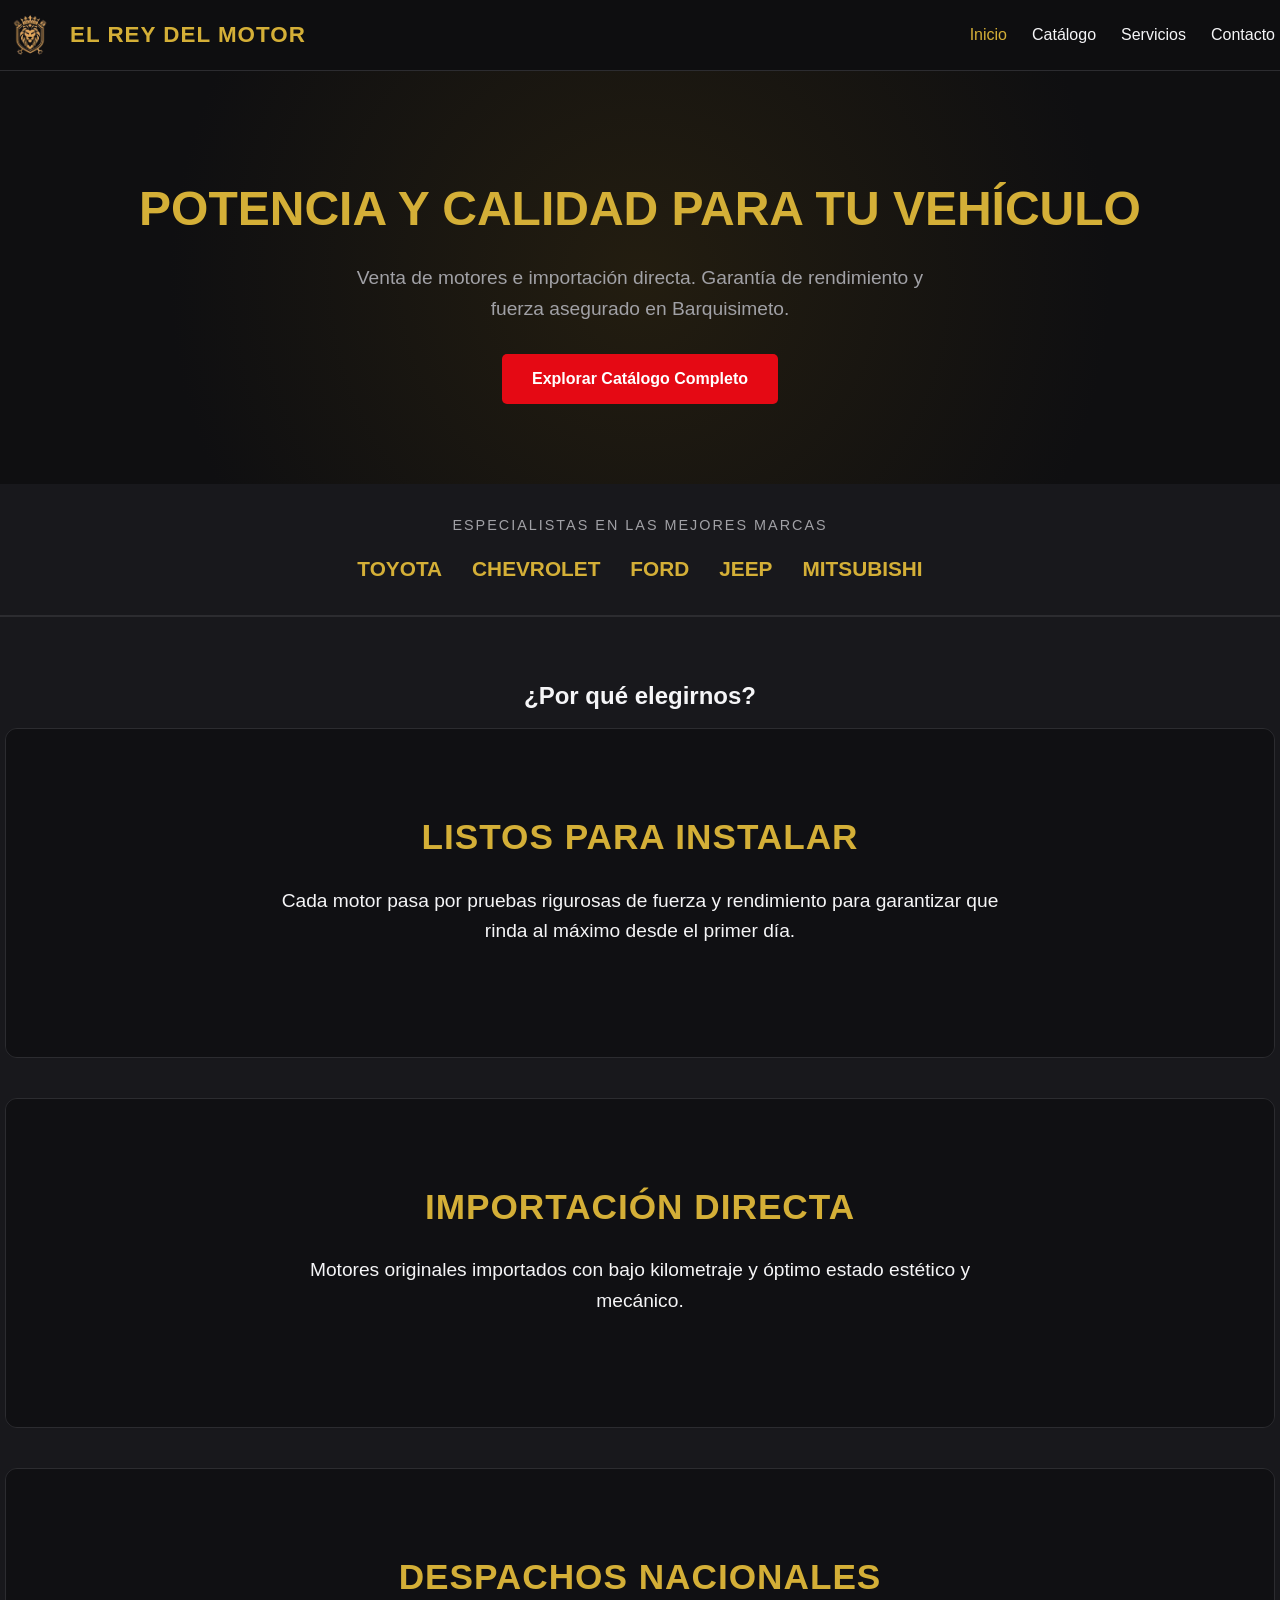
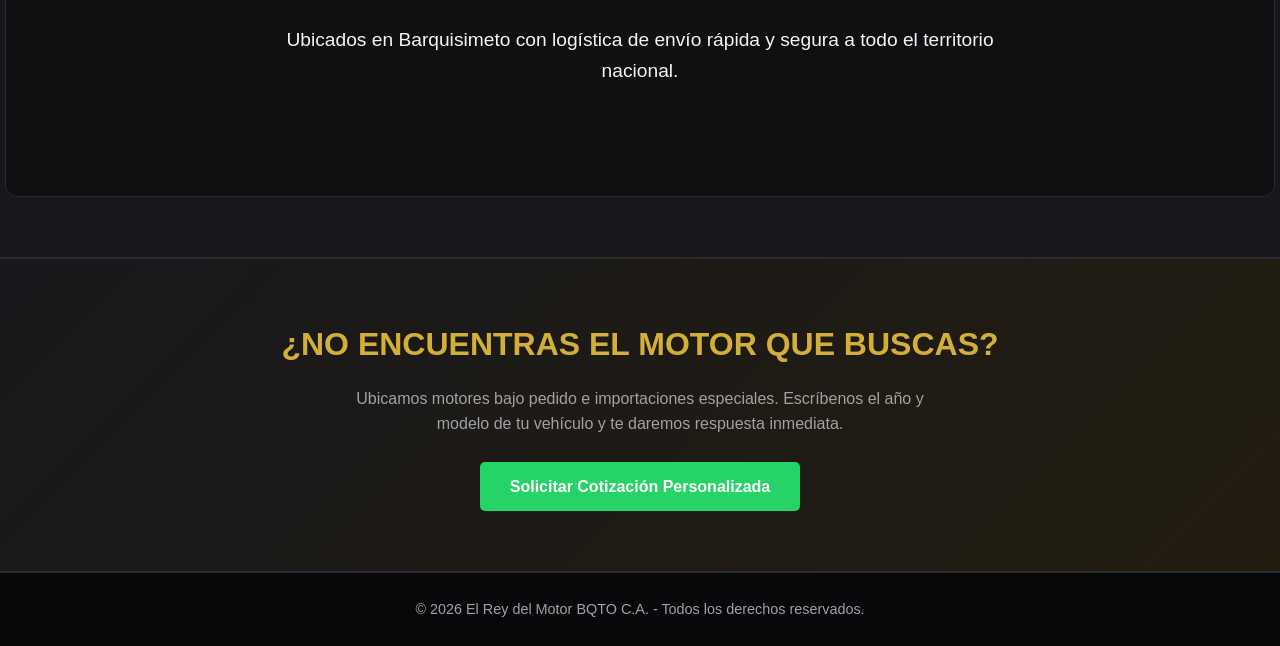
<file: index.html>
<!DOCTYPE html>
<html lang="es">
<head>
  <meta charset="UTF-8">
  <meta name="viewport" content="width=device-width, initial-scale=1.0">
  <title>El Rey del Motor - Inicio</title>
  <link rel="stylesheet" href="css/styles.css">
  <link rel="icon" type="image/png" href="imagenes/logo_Rey_del_motor.png">
</head>
<body>
  
  <header>
    <div class="contenedor contenedor-navegacion">
      <a href="index.html" class="contenedor-logo">
        <img src="imagenes/logo_Rey_del_motor.png" alt="Logo El Rey del Motor BQTO" class="imagen-logo">
        <span class="texto-logo">EL REY DEL MOTOR</span>
      </a>
      <ul class="enlaces-navegacion">
        <li><a href="index.html" style="color: var(--dorado);">Inicio</a></li>
        <li><a href="catalogo.html">Catálogo</a></li>
        <li><a href="servicios.html">Servicios</a></li>
        <li><a href="contactos.html">Contacto</a></li>
      </ul>
    </div>
  </header>

  <section class="portada">
    <div class="contenedor">
      <h1>Potencia y Calidad para tu Vehículo</h1>
      <p>Venta de motores e importación directa. Garantía de rendimiento y fuerza asegurado en Barquisimeto.</p>
      <a href="catalogo.html" class="boton-principal">Explorar Catálogo Completo</a>
    </div>
  </section>

  <section style="background-color: var(--fondo-tarjeta); padding: 30px 0; border-bottom: 1px solid var(--borde-color); text-align: center;">
    <div class="contenedor">
      <p style="color: var(--texto-secundario); font-size: 0.9rem; text-transform: uppercase; letter-spacing: 2px; margin-bottom: 15px;">
        Especialistas en las mejores marcas
      </p>
      <div style="display: flex; justify-content: center; gap: 30px; flex-wrap: wrap; font-weight: bold; color: var(--dorado); font-size: 1.3rem;">
        <span>TOYOTA</span>
        <span>CHEVROLET</span>
        <span>FORD</span>  
        <span>JEEP</span>  
        <span>MITSUBISHI</span>
      </div>
    </div>
  </section>

  <section class="servicios" style="padding: 60px 0;">
    <div class="contenedor">
      <h2 class="titulo-seccion">¿Por qué elegirnos?</h2>
      <div class="cuadricula-servicios">
        <div class="caja-servicio">
          <h4>Listos para Instalar</h4>
          <p>Cada motor pasa por pruebas rigurosas de fuerza y rendimiento para garantizar que rinda al máximo desde el primer día.</p>
        </div>
        <div class="caja-servicio">
          <h4>Importación Directa</h4>
          <p>Motores originales importados con bajo kilometraje y óptimo estado estético y mecánico.</p>
        </div>
        <div class="caja-servicio">
          <h4>Despachos Nacionales</h4>
          <p>Ubicados en Barquisimeto con logística de envío rápida y segura a todo el territorio nacional.</p>
        </div>
      </div>
    </div>
  </section>
  <section style="background: linear-gradient(135deg, #18181c 0%, #231d10 100%); padding: 60px 0; text-align: center; border-top: 1px solid var(--borde-color); border-bottom: 1px solid var(--borde-color);">
    <div class="contenedor">
      <h2 style="color: var(--dorado); font-size: 2rem; margin-bottom: 15px;">¿NO ENCUENTRAS EL MOTOR QUE BUSCAS?</h2>
      <p style="color: var(--texto-secundario); max-width: 600px; margin: 0 auto 25px;">
        Ubicamos motores bajo pedido e importaciones especiales. Escríbenos el año y modelo de tu vehículo y te daremos respuesta inmediata.
      </p>
      <a href="https://wa.me/584220336783?text=Hola,%20busco%20un%20motor%20específico%20que%20no%20veo%20en%20el%20catálogo" target="_blank" class="boton-principal" style="background-color: #25d366;">
        Solicitar Cotización Personalizada
      </a>
    </div>
  </section>

  <footer>
    <div class="contenedor">
      <p>&copy; 2026 El Rey del Motor BQTO C.A. - Todos los derechos reservados.</p>
    </div>
  </footer>

</body>
</html>
</file>
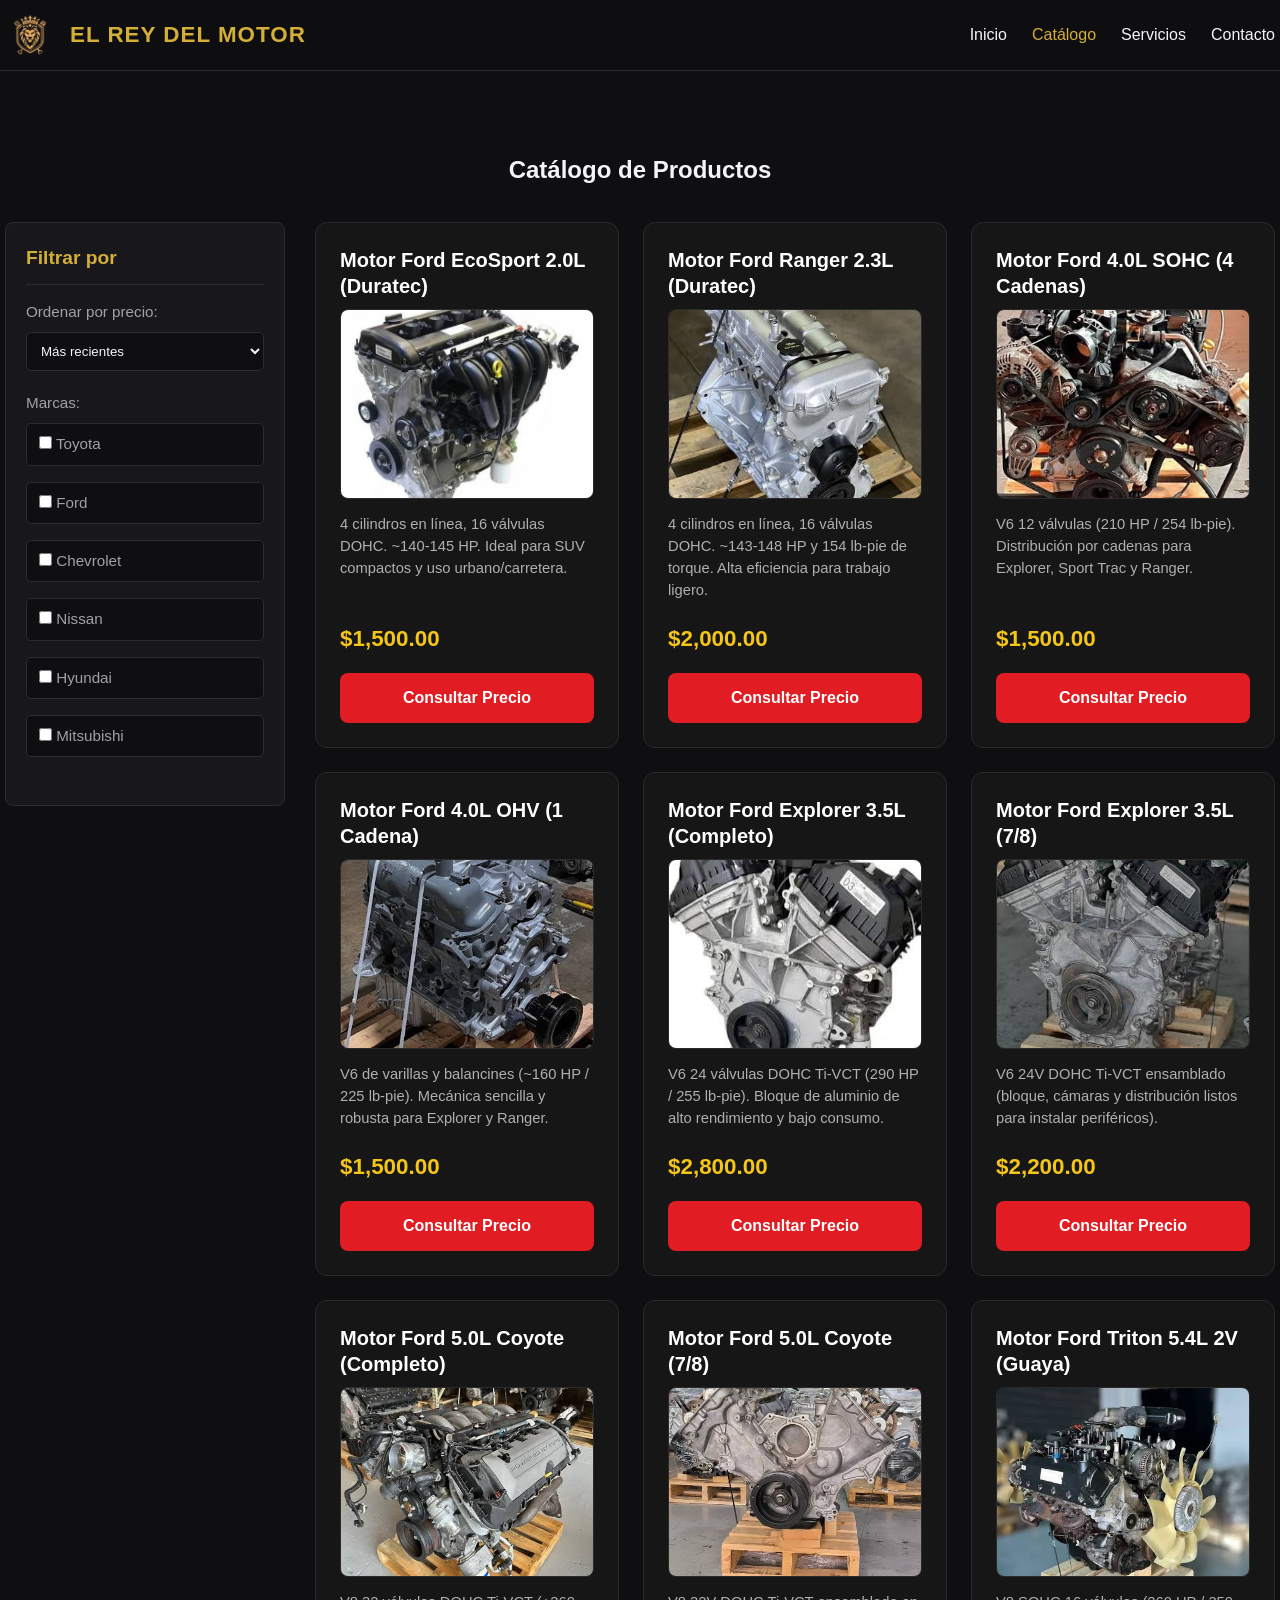
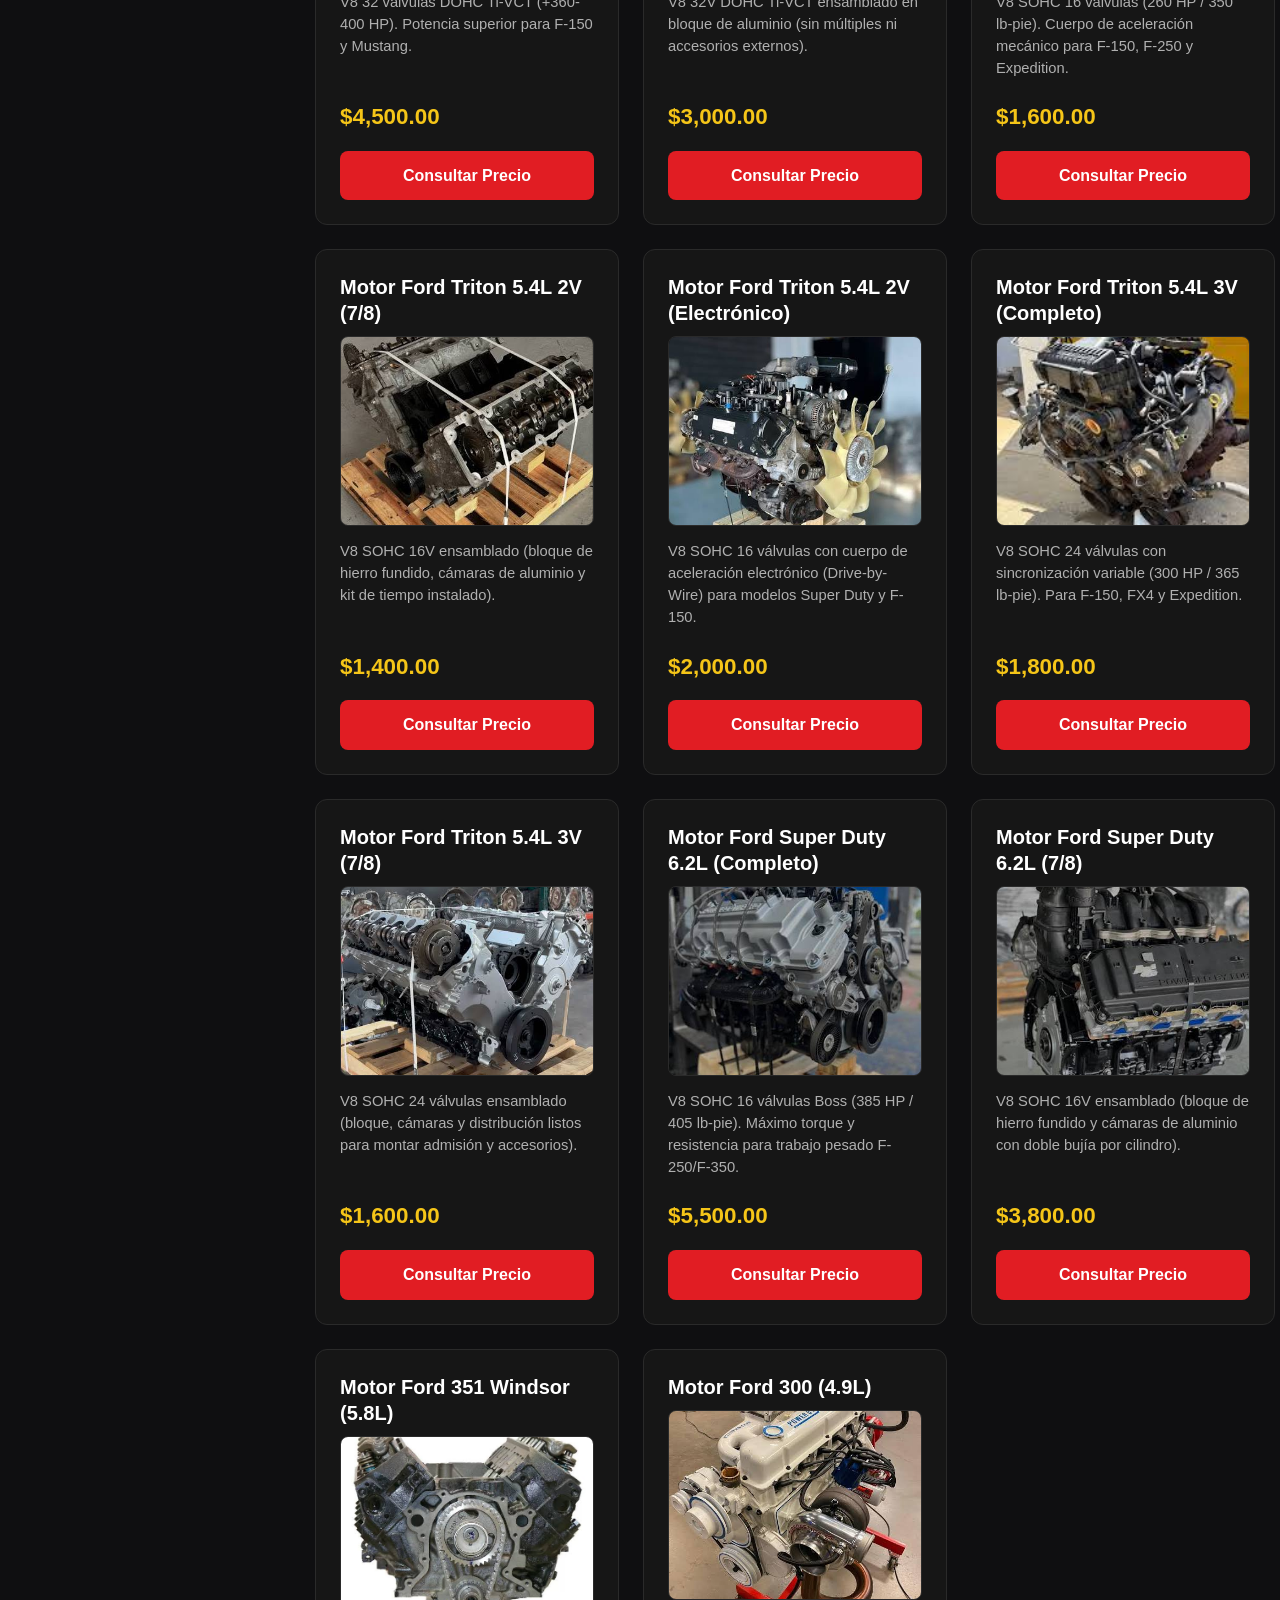
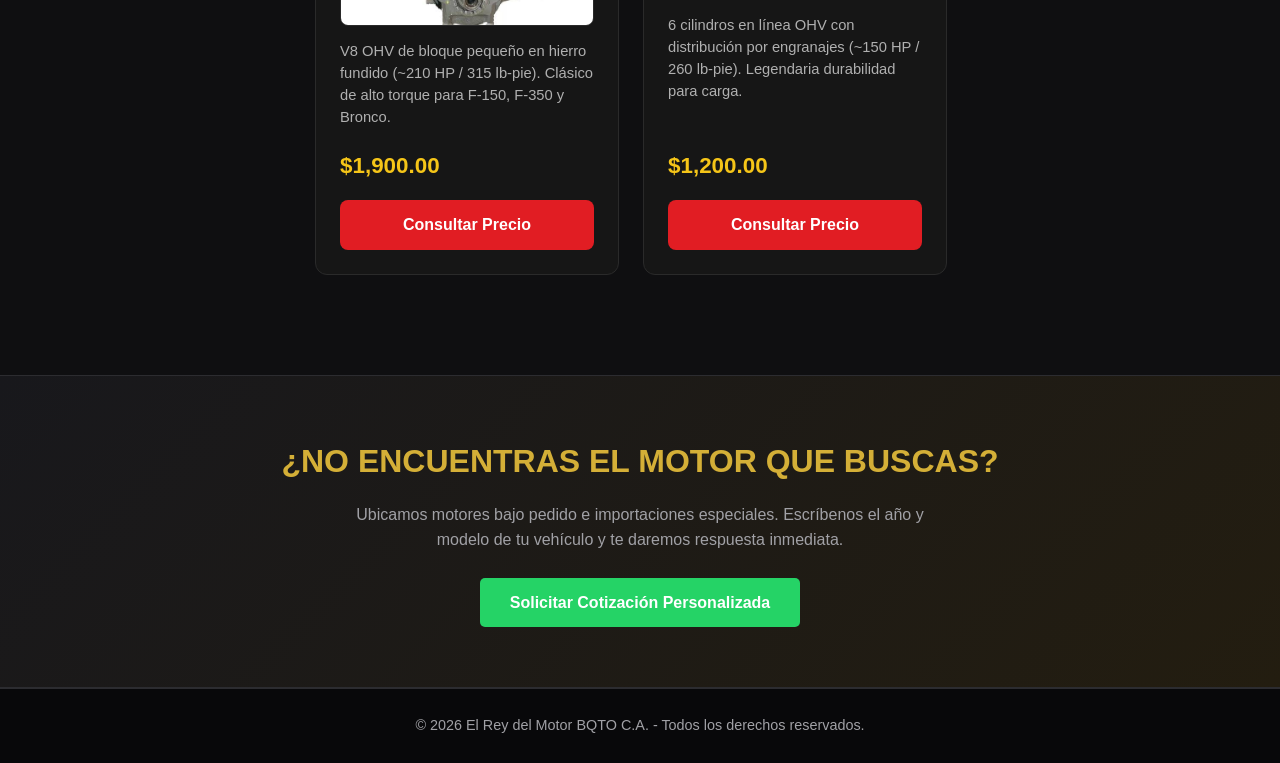
<file: catalogo.html>
<!DOCTYPE html>
<html lang="es">
<head>
  <meta charset="UTF-8">
  <meta name="viewport" content="width=device-width, initial-scale=1.0">
  <title>Catálogo - El Rey del Motor BQTO C.A.</title>
  <link rel="stylesheet" href="css/styles.css">
  <link rel="icon" type="image/png" href="imagenes/logo_Rey_del_motor.png">
</head>
<body>

  <!-- HEADER -->
  <header>
    <div class="contenedor contenedor-navegacion">
      <a href="index.html" class="contenedor-logo">
        <img src="imagenes/logo_Rey_del_motor.png" alt="Logo El Rey del Motor BQTO" class="imagen-logo">
        <span class="texto-logo">EL REY DEL MOTOR</span>
      </a>
      <ul class="enlaces-navegacion">
        <li><a href="index.html">Inicio</a></li>
        <li><a href="catalogo.html" style="color: var(--dorado);">Catálogo</a></li>
        <li><a href="servicios.html">Servicios</a></li>
        <li><a href="contactos.html">Contacto</a></li>
      </ul>
    </div>
  </header>

  <!-- SECCIÓN DE CATÁLOGO CON FILTROS LATERALES -->
  <section class="catalogo">
    <div class="contenedor">
      <h2 class="titulo-seccion">Catálogo de Productos</h2>
      
      <div class="catalogo-layout">
        
        <!-- BARRA LATERAL DE FILTROS (Izquierda) -->
        <aside class="sidebar-filtros">
          <h3>Filtrar por</h3>

          <!-- Ordenar por precio -->
          <div class="grupo-filtro">
            <label for="orden-precio">Ordenar por precio:</label>
            <select id="orden-precio">
              <option value="recientes">Más recientes</option>
              <option value="menor-mayor">Menor a Mayor Precio</option>
              <option value="mayor-menor">Mayor a Menor Precio</option>
            </select>
          </div>

          <!-- Filtro por Marcas -->
          <div class="grupo-filtro">
            <label>Marcas:</label>
            <div class="marcas-grid">
              <label class="marca-checkbox"><input type="checkbox"> Toyota</label>
              <label class="marca-checkbox"><input type="checkbox"> Ford</label>
              <label class="marca-checkbox"><input type="checkbox"> Chevrolet</label>
              <label class="marca-checkbox"><input type="checkbox"> Nissan</label>
              <label class="marca-checkbox"><input type="checkbox"> Hyundai</label>
              <label class="marca-checkbox"><input type="checkbox"> Mitsubishi</label>
            </div>
          </div>
        </aside>
<!-- CUADRÍCULA DE PRODUCTOS-->
<div class="catalogo-contenido">
<div class="cuadricula">
            
            <!-- Tarjeta 1 -->
<div class="tarjeta">
  <div>
    <h3>Motor Ford EcoSport 2.0L (Duratec)</h3>
    <img class="motor-img" src="imagenes/Motores/Motor Ford EcoSport 2.0L (Duratec).jpg" alt="Motor Ford EcoSport 2.0L (Duratec)">
    <p>4 cilindros en línea, 16 válvulas DOHC. ~140-145 HP. Ideal para SUV compactos y uso urbano/carretera.</p>
  </div>
  <div>
    <div class="precio">$1,500.00</div>
    <a href="https://wa.me/584220336783?text=Hola,%20estoy%20interesado%20en%20el%20Motor%20Ford%20EcoSport%202.0L" target="_blank">Consultar Precio</a>
  </div>
</div>

<!-- Tarjeta 2 -->
<div class="tarjeta">
  <div>
    <h3>Motor Ford Ranger 2.3L (Duratec)</h3>
    <img class="motor-img" src="imagenes/Motores/Motor Ford Ranger 2.3L (Duratec).jpg" alt="Motor Ford Ranger 2.3L (Duratec)">
    <p>4 cilindros en línea, 16 válvulas DOHC. ~143-148 HP y 154 lb-pie de torque. Alta eficiencia para trabajo ligero.</p>
  </div>
  <div>
    <div class="precio">$2,000.00</div>
    <a href="https://wa.me/584220336783?text=Hola,%20estoy%20interesado%20en%20el%20Motor%20Ford%20Ranger%202.3L" target="_blank">Consultar Precio</a>
  </div>
</div>

<!-- Tarjeta 3 -->
<div class="tarjeta">
  <div>
    <h3>Motor Ford 4.0L SOHC (4 Cadenas)</h3>
    <img class="motor-img" src="imagenes/Motores/Motor Ford 4.0L SOHC (4 Cadenas).jpg" alt="Motor Ford 4.0L SOHC (4 Cadenas)">
    <p>V6 12 válvulas (210 HP / 254 lb-pie). Distribución por cadenas para Explorer, Sport Trac y Ranger.</p>
  </div>
  <div>
    <div class="precio">$1,500.00</div>
    <a href="https://wa.me/584220336783?text=Hola,%20estoy%20interesado%20en%20el%20Motor%20Ford%204.0L%204%20Cadenas" target="_blank">Consultar Precio</a>
  </div>
</div>

<!-- Tarjeta 4 -->
<div class="tarjeta">
  <div>
    <h3>Motor Ford 4.0L OHV (1 Cadena)</h3>
    <img class="motor-img" src="imagenes/Motores/Motor Ford 4.0L OHV (1 Cadena).jpg" alt="Motor Ford 4.0L OHV (1 Cadena)">
    <p>V6 de varillas y balancines (~160 HP / 225 lb-pie). Mecánica sencilla y robusta para Explorer y Ranger.</p>
  </div>
  <div>
    <div class="precio">$1,500.00</div>
    <a href="https://wa.me/584220336783?text=Hola,%20estoy%20interesado%20en%20el%20Motor%20Ford%204.0L%201%20Cadena" target="_blank">Consultar Precio</a>
  </div>
</div>

<!-- Tarjeta 5 -->
<div class="tarjeta">
  <div>
    <h3>Motor Ford Explorer 3.5L (Completo)</h3>
    <img class="motor-img" src="imagenes/Motores/Motor Ford Explorer 3.5L (Completo).jpg" alt="Motor Ford Explorer 3.5L (Completo)">
    <p>V6 24 válvulas DOHC Ti-VCT (290 HP / 255 lb-pie). Bloque de aluminio de alto rendimiento y bajo consumo.</p>
  </div>
  <div>
    <div class="precio">$2,800.00</div>
    <a href="https://wa.me/584220336783?text=Hola,%20estoy%20interesado%20en%20el%20Motor%20Ford%20Explorer%203.5L%20Completo" target="_blank">Consultar Precio</a>
  </div>
</div>

<!-- Tarjeta 6 -->
<div class="tarjeta">
  <div>
    <h3>Motor Ford Explorer 3.5L (7/8)</h3>
    <img class="motor-img" src="imagenes/Motores/Motor Ford Explorer 3.5L(7-8).jpg" alt="Motor Ford Explorer 3.5L(7-8)">
    <p>V6 24V DOHC Ti-VCT ensamblado (bloque, cámaras y distribución listos para instalar periféricos).</p>
  </div>
  <div>
    <div class="precio">$2,200.00</div>
    <a href="https://wa.me/584220336783?text=Hola,%20estoy%20interesado%20en%20el%20Motor%20Ford%20Explorer%203.5L%207/8" target="_blank">Consultar Precio</a>
  </div>
</div>

<!-- Tarjeta 7 -->
<div class="tarjeta">
  <div>
    <h3>Motor Ford 5.0L Coyote (Completo)</h3>
    <img class="motor-img" src="imagenes/Motores/Motor Ford 5.0L Coyote (Completo).jpg" alt="Motor Ford 5.0L Coyote (Completo)">
    <p>V8 32 válvulas DOHC Ti-VCT (+360-400 HP). Potencia superior para F-150 y Mustang.</p>
  </div>
  <div>
    <div class="precio">$4,500.00</div>
    <a href="https://wa.me/584220336783?text=Hola,%20estoy%20interesado%20en%20el%20Motor%20Ford%205.0L%20Coyote%20Completo" target="_blank">Consultar Precio</a>
  </div>
</div>

<!-- Tarjeta 8 -->
<div class="tarjeta">
  <div>
    <h3>Motor Ford 5.0L Coyote (7/8)</h3>
    <img class="motor-img" src="imagenes/Motores/Motor Ford 5.0L Coyote (7-8).jpg" alt="Motor Ford 5.0L Coyote (7-8)">
    <p>V8 32V DOHC Ti-VCT ensamblado en bloque de aluminio (sin múltiples ni accesorios externos).</p>
  </div>
  <div>
    <div class="precio">$3,000.00</div>
    <a href="https://wa.me/584220336783?text=Hola,%20estoy%20interesado%20en%20el%20Motor%20Ford%205.0L%20Coyote%207/8" target="_blank">Consultar Precio</a>
  </div>
</div>

<!-- Tarjeta 9 -->
<div class="tarjeta">
  <div>
    <h3>Motor Ford Triton 5.4L 2V (Guaya)</h3>
    <img class="motor-img" src="imagenes/Motores/Motor Ford Triton 5.4L 2V (Guaya).jpg" alt="Motor Ford Triton 5.4L 2V (Guaya)">
    <p>V8 SOHC 16 válvulas (260 HP / 350 lb-pie). Cuerpo de aceleración mecánico para F-150, F-250 y Expedition.</p>
  </div>
  <div>
    <div class="precio">$1,600.00</div>
    <a href="https://wa.me/584220336783?text=Hola,%20estoy%20interesado%20en%20el%20Motor%20Ford%205.4L%202V%20Guaya" target="_blank">Consultar Precio</a>
  </div>
</div>

<!-- Tarjeta 10 -->
<div class="tarjeta">
  <div>
    <h3>Motor Ford Triton 5.4L 2V (7/8)</h3>
    <img class="motor-img" src="imagenes/Motores/Motor Ford Triton 5.4L 2V (7-8).jpg" alt="Motor Ford Triton 5.4L 2V (7-8)">
    <p>V8 SOHC 16V ensamblado (bloque de hierro fundido, cámaras de aluminio y kit de tiempo instalado).</p>
  </div>
  <div>
    <div class="precio">$1,400.00</div>
    <a href="https://wa.me/584220336783?text=Hola,%20estoy%20interesado%20en%20el%20Motor%20Ford%205.4L%202V%207/8" target="_blank">Consultar Precio</a>
  </div>
</div>

<!-- Tarjeta 11 -->
<div class="tarjeta">
  <div>
    <h3>Motor Ford Triton 5.4L 2V (Electrónico)</h3>
    <img class="motor-img" src="imagenes/Motores/Motor Ford Triton 5.4L 2V (Electrónico).jpg" alt="Motor Ford Triton 5.4L 2V (Electrónico)">
    <p>V8 SOHC 16 válvulas con cuerpo de aceleración electrónico (Drive-by-Wire) para modelos Super Duty y F-150.</p>
  </div>
  <div>
    <div class="precio">$2,000.00</div>
    <a href="https://wa.me/584220336783?text=Hola,%20estoy%20interesado%20en%20el%20Motor%20Ford%205.4L%202V%20Electronico" target="_blank">Consultar Precio</a>
  </div>
</div>

<!-- Tarjeta 12 -->
<div class="tarjeta">
  <div>
    <h3>Motor Ford Triton 5.4L 3V (Completo)</h3>
    <img class="motor-img" src="imagenes/Motores/Motor Ford Triton 5.4L 3V (Completo).jpg" alt="Motor Ford Triton 5.4L 3V (Completo)">
    <p>V8 SOHC 24 válvulas con sincronización variable (300 HP / 365 lb-pie). Para F-150, FX4 y Expedition.</p>
  </div>
  <div>
    <div class="precio">$1,800.00</div>
    <a href="https://wa.me/584220336783?text=Hola,%20estoy%20interesado%20en%20el%20Motor%20Ford%205.4L%203V%20Completo" target="_blank">Consultar Precio</a>
  </div>
</div>

<!-- Tarjeta 13 -->
<div class="tarjeta">
  <div>
    <h3>Motor Ford Triton 5.4L 3V (7/8)</h3>
    <img class="motor-img" src="imagenes/Motores/Motor Ford Triton 5.4L 3V (7-8).jpg" alt="Motor Ford Triton 5.4L 3V (7-8)">
    <p>V8 SOHC 24 válvulas ensamblado (bloque, cámaras y distribución listos para montar admisión y accesorios).</p>
  </div>
  <div>
    <div class="precio">$1,600.00</div>
    <a href="https://wa.me/584220336783?text=Hola,%20estoy%20interesado%20en%20el%20Motor%20Ford%205.4L%203V%207/8" target="_blank">Consultar Precio</a>
  </div>
</div>

<!-- Tarjeta 14 -->
<div class="tarjeta">
  <div>
    <h3>Motor Ford Super Duty 6.2L (Completo)</h3>
    <img class="motor-img" src="imagenes/Motores/Motor Ford Super Duty 6.2L (Completo).jpg" alt="Motor Ford Super Duty 6.2L (Completo)">
    <p>V8 SOHC 16 válvulas Boss (385 HP / 405 lb-pie). Máximo torque y resistencia para trabajo pesado F-250/F-350.</p>
  </div>
  <div>
    <div class="precio">$5,500.00</div>
    <a href="https://wa.me/584220336783?text=Hola,%20estoy%20interesado%20en%20el%20Motor%20Ford%20Super%20Duty%206.2L%20Completo" target="_blank">Consultar Precio</a>
  </div>
</div>

<!-- Tarjeta 15 -->
<div class="tarjeta">
  <div>
    <h3>Motor Ford Super Duty 6.2L (7/8)</h3>
    <img class="motor-img" src="imagenes/Motores/Motor Ford Super Duty6.2L(7-8).jpg" alt="Motor Ford Super Duty 6.2L (7-8)">
    <p>V8 SOHC 16V ensamblado (bloque de hierro fundido y cámaras de aluminio con doble bujía por cilindro).</p>
  </div>
  <div>
    <div class="precio">$3,800.00</div>
    <a href="https://wa.me/584220336783?text=Hola,%20estoy%20interesado%20en%20el%20Motor%20Ford%20Super%20Duty%206.2L%207/8" target="_blank">Consultar Precio</a>
  </div>
</div>

<!-- Tarjeta 16 -->
<div class="tarjeta">
  <div>
    <h3>Motor Ford 351 Windsor (5.8L)</h3>
    <img class="motor-img" src="imagenes/Motores/Motor Ford 351 Windsor (5.8L).jpg" alt="Motor Ford 351 Windsor (5.8L)">
    <p>V8 OHV de bloque pequeño en hierro fundido (~210 HP / 315 lb-pie). Clásico de alto torque para F-150, F-350 y Bronco.</p>
  </div>
  <div>
    <div class="precio">$1,900.00</div>
    <a href="https://wa.me/584220336783?text=Hola,%20estoy%20interesado%20en%20el%20Motor%20Ford%20351" target="_blank">Consultar Precio</a>
  </div>
</div>

<!-- Tarjeta 17 -->
<div class="tarjeta">
  <div>
    <h3>Motor Ford 300 (4.9L)</h3>
    <img class="motor-img" src="imagenes/Motores/Motor Ford 300 (4.9L).jpg" alt="Motor Ford 300 (4.9L)">
    <p>6 cilindros en línea OHV con distribución por engranajes (~150 HP / 260 lb-pie). Legendaria durabilidad para carga.</p>
  </div>
  <div>
    <div class="precio">$1,200.00</div>
    <a href="https://wa.me/584220336783?text=Hola,%20estoy%20interesado%20en%20el%20Motor%20Ford%20300" target="_blank">Consultar Precio</a>
  </div>

  </section>
  <section style="background: linear-gradient(135deg, #18181c 0%, #231d10 100%); padding: 60px 0; text-align: center; border-top: 1px solid var(--borde-color); border-bottom: 1px solid var(--borde-color);">
    <div class="contenedor">
      <h2 style="color: var(--dorado); font-size: 2rem; margin-bottom: 15px;">¿NO ENCUENTRAS EL MOTOR QUE BUSCAS?</h2>
      <p style="color: var(--texto-secundario); max-width: 600px; margin: 0 auto 25px;">
        Ubicamos motores bajo pedido e importaciones especiales. Escríbenos el año y modelo de tu vehículo y te daremos respuesta inmediata.
      </p>
      <a href="https://wa.me/584220336783?text=Hola,%20busco%20un%20motor%20específico%20que%20no%20veo%20en%20el%20catálogo" target="_blank" class="boton-principal" style="background-color: #25d366;">
        Solicitar Cotización Personalizada
      </a>
    </div>
  </section>

  <!-- FOOTER -->
  <footer>
    <div class="contenedor">
      <p>&copy; 2026 El Rey del Motor BQTO C.A. - Todos los derechos reservados.</p>
    </div>
  </footer>

</body>
</html>
</file>
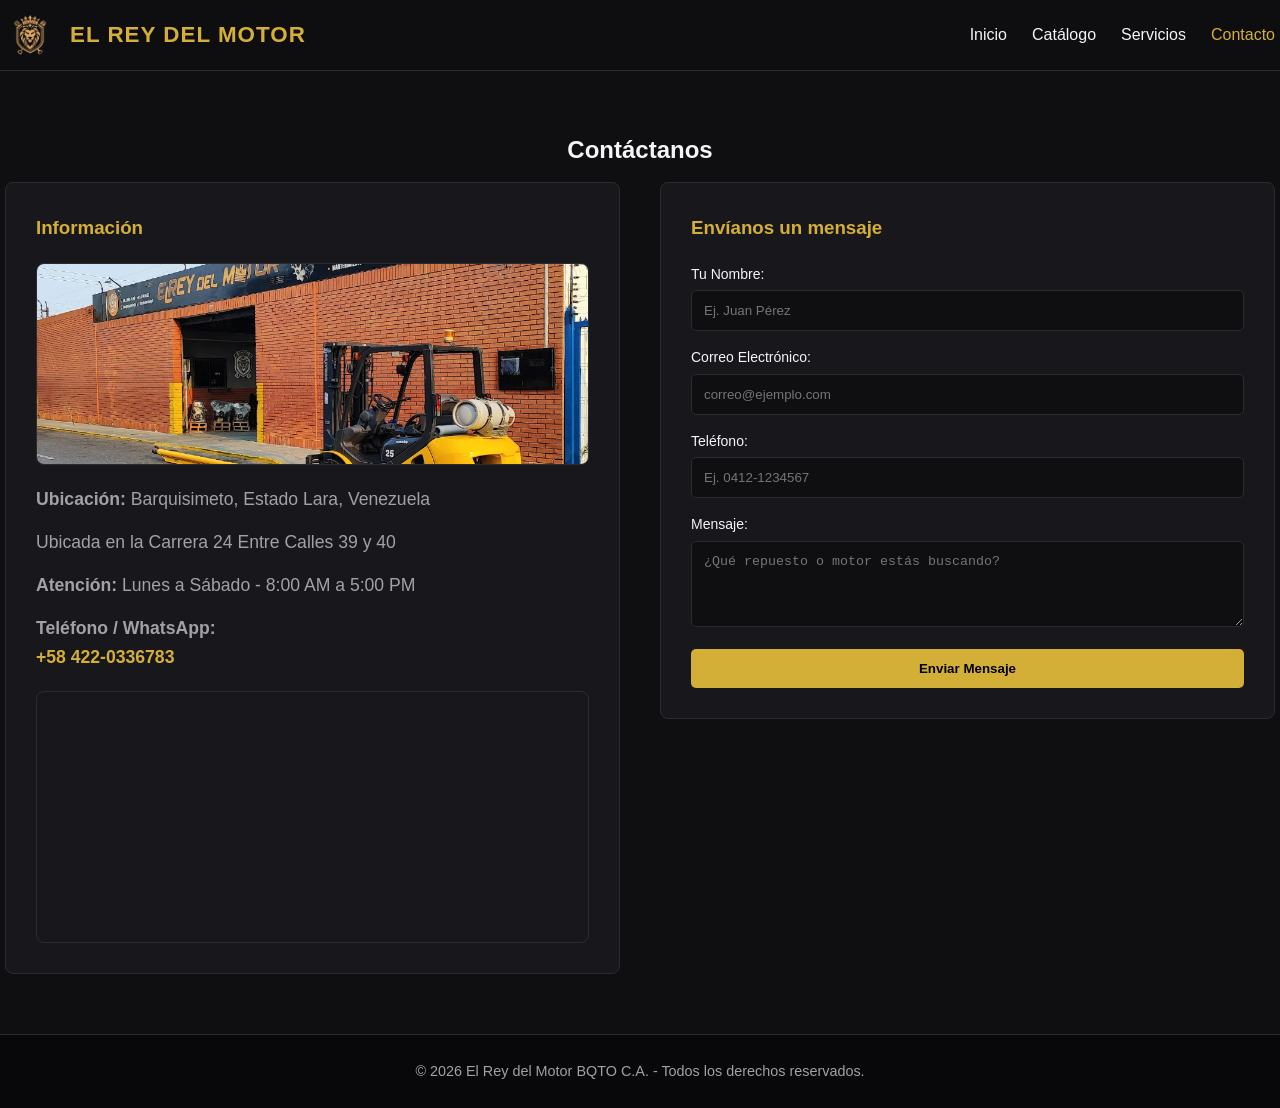
<file: contactos.html>
<!DOCTYPE html>
<html lang="es">
<head>
  <meta charset="UTF-8">
  <meta name="viewport" content="width=device-width, initial-scale=1.0">
  <title>Contacto - El Rey del Motor BQTO C.A.</title>
  <link rel="stylesheet" href="css/styles.css">
  <link rel="icon" type="image/png" href="imagenes/logo_Rey_del_motor.png">
</head>
<body>

  <header>
    <div class="contenedor contenedor-navegacion">
      <a href="index.html" class="contenedor-logo">
        <img src="imagenes/logo_Rey_del_motor.png" alt="Logo El Rey del Motor BQTO" class="imagen-logo">
        <span class="texto-logo">EL REY DEL MOTOR</span>
      </a>
      <ul class="enlaces-navegacion">
        <li><a href="index.html">Inicio</a></li>
        <li><a href="catalogo.html">Catálogo</a></li>
        <li><a href="servicios.html">Servicios</a></li>
        <li><a href="contactos.html" style="color: var(--dorado);">Contacto</a></li>
      </ul>
    </div>
  </header>
<section class="contacto">
    <div class="contenedor">
      <h2 class="titulo-seccion">Contáctanos</h2>
      
      <div class="contacto-contenedor">
        
        <!-- Información de contacto -->
        <div class="contacto-info">
          <h3>Información</h3>
          <div class="contacto-foto">
            <img src="imagenes/frente_REY_DEL_MOTOR.PNG" alt="Fachada de El Rey del Motor BQTO C.A.">
          </div>
          <p><strong>Ubicación:</strong> Barquisimeto, Estado Lara, Venezuela</p>
          <p>Ubicada en la Carrera 24 Entre Calles 39 y 40</p>
          <p><strong>Atención:</strong> Lunes a Sábado - 8:00 AM a 5:00 PM</p>
          <p><strong>Teléfono / WhatsApp:</strong><br>
            <a href="https://wa.me/584220336783?text=Hola,%20estoy%20interesado%20en%20sus%20productos" target="_blank">
              +58 422-0336783
            </a>
          </p>
        <!--Mapa-->
          <div class="mapa-contenedor">
            <iframe 
              src="https://maps.google.com/maps?q=10.0698344,-69.3309531&t=&z=17&ie=UTF8&iwloc=&output=embed"
              loading="lazy" 
              referrerpolicy="no-referrer-when-downgrade">
            </iframe>
          </div>
        </div>
        
        <!-- Formulario de Contacto -->
        <div class="contacto-formulario">
          <h3>Envíanos un mensaje</h3>
          <form action="#" method="POST">
            
            <div class="campo-form">
              <label for="nombre">Tu Nombre:</label>
              <input type="text" id="nombre" name="nombre" placeholder="Ej. Juan Pérez" required>
            </div>

            <div class="campo-form">
              <label for="correo">Correo Electrónico:</label>
              <input type="email" id="correo" name="correo" placeholder="correo@ejemplo.com" required>
            </div>

            <div class="campo-form">
              <label for="telefono">Teléfono:</label>
              <input type="tel" id="telefono" name="telefono" placeholder="Ej. 0412-1234567">
            </div>

            <div class="campo-form">
              <label for="mensaje">Mensaje:</label>
              <textarea id="mensaje" name="mensaje" rows="4" placeholder="¿Qué repuesto o motor estás buscando?" required></textarea>
            </div>

            <button type="submit">Enviar Mensaje</button>
            
          </form>
        </div>

      </div>
    </div>
  </section>
  <footer>
    <div class="contenedor">
      <p>&copy; 2026 El Rey del Motor BQTO C.A. - Todos los derechos reservados.</p>
    </div>
  </footer>

</body>
</html>
</file>
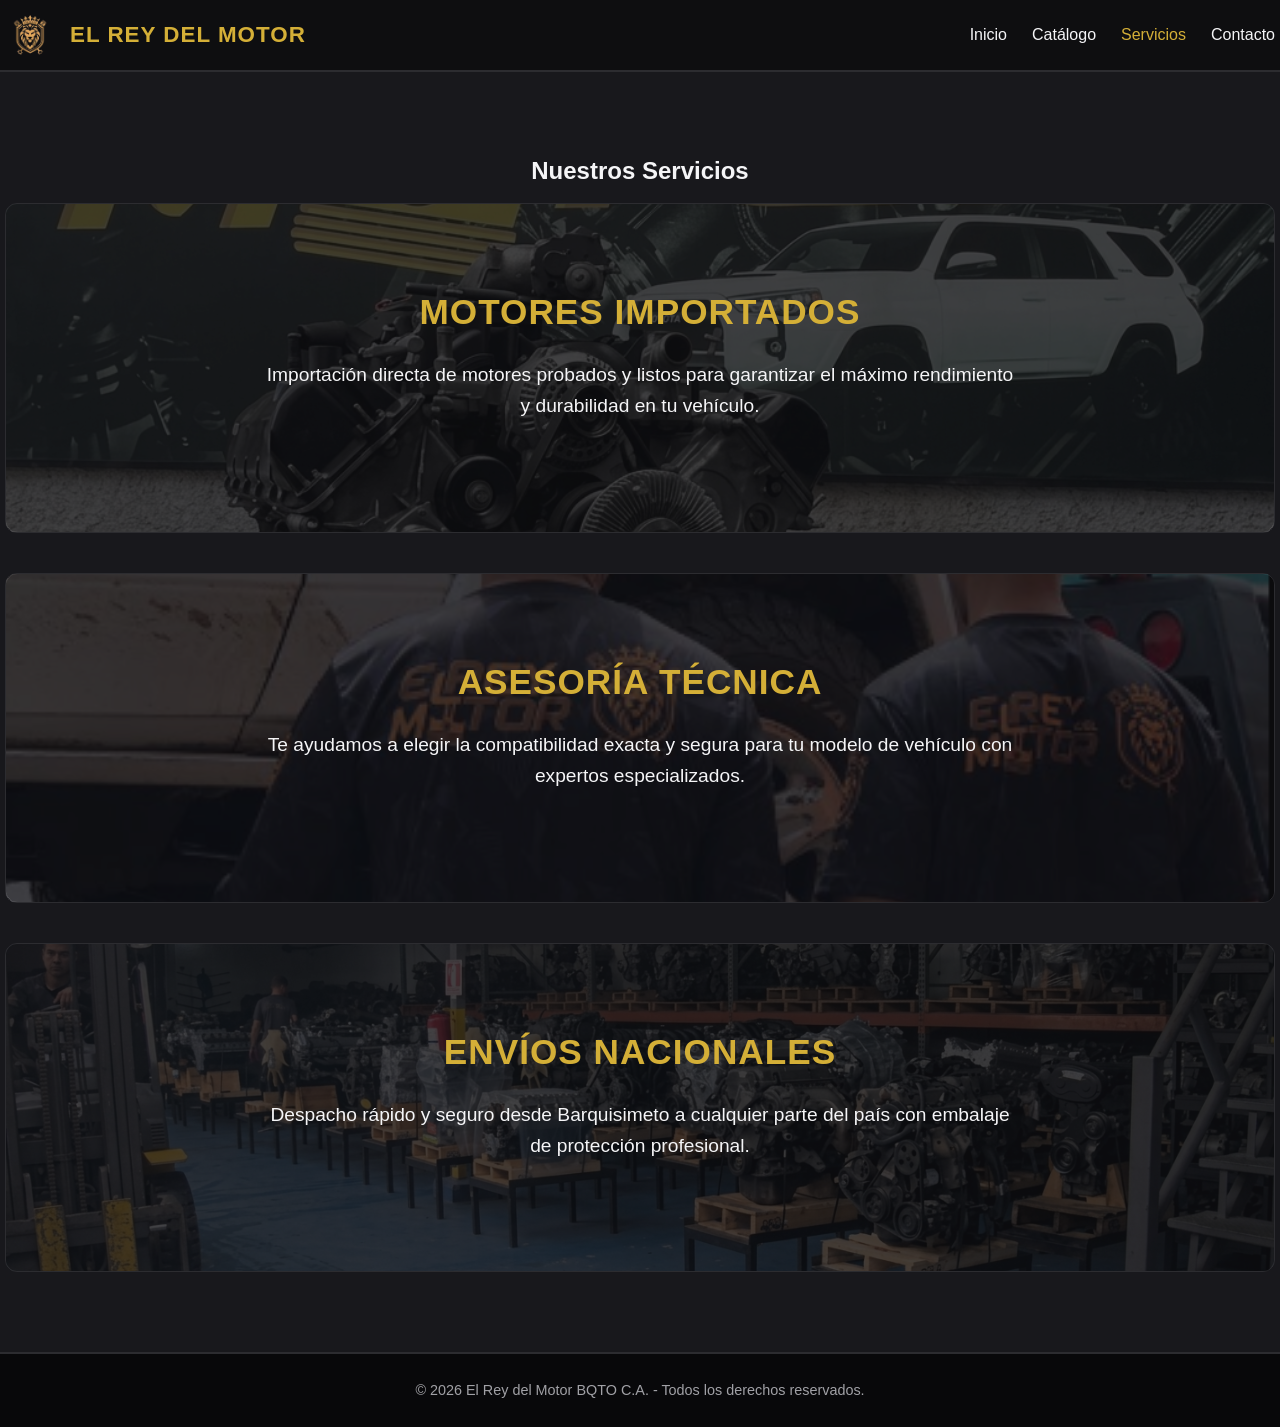
<file: servicios.html>
<!DOCTYPE html>
<html lang="es">
<head>
  <meta charset="UTF-8">
  <meta name="viewport" content="width=device-width, initial-scale=1.0">
  <title>Servicios - El Rey del Motor BQTO C.A.</title>
  <link rel="stylesheet" href="css/styles.css">
  <link rel="icon" type="image/png" href="imagenes/logo_Rey_del_motor.png">
</head>
<body>

  <header>
    <div class="contenedor contenedor-navegacion">
      <a href="index.html" class="contenedor-logo">
        <img src="imagenes/logo_Rey_del_motor.png" alt="Logo El Rey del Motor BQTO" class="imagen-logo">
        <span class="texto-logo">EL REY DEL MOTOR</span>
      </a>
      <ul class="enlaces-navegacion">
        <li><a href="index.html">Inicio</a></li>
        <li><a href="catalogo.html">Catálogo</a></li>
        <li><a href="servicios.html" style="color: var(--dorado);">Servicios</a></li>
        <li><a href="contactos.html">Contacto</a></li>
      </ul>
    </div>
  </header>

  <section class="servicios">
    <div class="contenedor">
      <h2 class="titulo-seccion">Nuestros Servicios</h2>
      
      <div class="cuadricula-servicios">
        
        <!-- Servicio 1: Motores Importados -->
        <div class="caja-servicio" style="background-image: url('imagenes/importar_motor.jpg');">
          <h4>Motores Importados</h4>
          <p>Importación directa de motores probados y listos para garantizar el máximo rendimiento y durabilidad en tu vehículo.</p>
        </div>

        <!-- Servicio 2: Asesoría Técnica -->
        <div class="caja-servicio" style="background-image: url('imagenes/Asesoria.PNG');">
          <h4>Asesoría Técnica</h4>
          <p>Te ayudamos a elegir la compatibilidad exacta y segura para tu modelo de vehículo con expertos especializados.</p>
        </div>

        <!-- Servicio 3: Envíos Nacionales -->
        <div class="caja-servicio" style="background-image: url('imagenes/Envios.jpg');">
          <h4>Envíos Nacionales</h4>
          <p>Despacho rápido y seguro desde Barquisimeto a cualquier parte del país con embalaje de protección profesional.</p>
        </div>

      </div>
    </div>
  </section>

  <footer>
    <div class="contenedor">
      <p>&copy; 2026 El Rey del Motor BQTO C.A. - Todos los derechos reservados.</p>
    </div>
  </footer>

</body>
</html>
</file>
<file: css/styles.css>
/* ==========================================
   1. VARIABLES Y CONFIGURACIÓN GLOBAL
   ================================---------- */
:root {
  --fondo-oscuro: #0f0f11;
  --fondo-tarjeta: #18181c;
  --dorado: #d4af37;
  --dorado-claro: #f3e5ab;
  --rojo: #e50914;
  --rojo-claro: #ff2a2a;
  --texto-principal: #f5f5f7;
  --texto-secundario: #a1a1a6;
  --borde-color: #2c2c30;
}

* {
  box-sizing: border-box;
  margin: 0;
  padding: 0;
}

body {
  font-family: 'Segoe UI', Tahoma, Geneva, Verdana, sans-serif;
  background-color: var(--fondo-oscuro);
  color: var(--texto-principal);
  line-height: 1.6;
}

.contenedor {
  max-width: 1200px;
  margin: 0 auto;
  padding: 0 5px;
}
/* ==========================================
   2. HEADER Y NAVEGACIÓN
   ================================---------- */
header {
  position: sticky;
  top: 0;
  z-index: 1000;
  background: rgba(15, 15, 17, 0.95);
  backdrop-filter: blur(10px);
  border-bottom: 1px solid var(--borde-color);
  padding: 10px 0;
}

.contenedor-navegacion {
  display: flex;
  justify-content: space-between;
  align-items: center;
}

.contenedor-logo {
  display: flex;
  align-items: center;
  gap: 15px;
  text-decoration: none;
}

.imagen-logo {
  height: 50px;
  width: auto;
  object-fit: contain;
}

.texto-logo {
  font-size: 1.4rem;
  font-weight: 700;
  color: var(--dorado);
  text-transform: uppercase;
  letter-spacing: 1px;
}

.enlaces-navegacion {
  display: flex;
  list-style: none;
  gap: 25px;
}

.enlaces-navegacion a {
  color: var(--texto-principal);
  text-decoration: none;
  font-weight: 500;
  transition: color 0.3s ease;
}

.enlaces-navegacion a:hover {
  color: var(--dorado);
}
.titulo-seccion {
  text-align: center;
  padding-bottom: 1% ;
}
/* ==========================================
   3. PORTADA / HERO
   ================================---------- */
.portada {
  padding: 100px 0 80px;
  text-align: center;
  background: radial-gradient(circle at center, #231d10 0%, var(--fondo-oscuro) 70%);
}

.portada h1 {
  font-size: 3rem;
  color: var(--dorado);
  margin-bottom: 15px;
  text-transform: uppercase;
}

.portada p {
  font-size: 1.2rem;
  color: var(--texto-secundario);
  max-width: 600px;
  margin: 0 auto 30px;
}

.boton-principal {
  display: inline-block;
  padding: 12px 30px;
  background-color: var(--rojo);
  color: #fff;
  text-decoration: none;
  font-weight: bold;
  border-radius: 5px;
  transition: all 0.3s ease;
}

.boton-principal:hover {
  background-color: var(--rojo-claro);
  transform: translateY(-2px);
  box-shadow: 0 5px 15px rgba(229, 9, 20, 0.4);
}

/* ==========================================
   4. TÍTULOS DE SECCIÓN Y TARJETAS GENERALES
   ================================---------- */
/* --- Estilos de Secciones Grandes para Servicios --- */
.servicios {
  padding: 80px 0;
  background-color: var(--fondo-tarjeta);
  border-top: 1px solid var(--borde-color);
  border-bottom: 1px solid var(--borde-color);
}

.cuadricula-servicios {
  display: flex;
  flex-direction: column; /* Apila cada servicio a lo ancho de la pantalla */
  gap: 40px;
}

.caja-servicio {
  position: relative;
  padding: 80px 50px;     /* Gran espacio interno */
  min-height: 300px;      /* Mucho más altas e imponentes */
  border-radius: 12px;
  border: 1px solid var(--borde-color);
  overflow: hidden;
  background-size: cover;
  background-position: center;
  display: flex;
  flex-direction: column;
  justify-content: center;
  align-items: center;
  text-align: center;
  transition: transform 0.3s ease, border-color 0.3s ease, box-shadow 0.3s ease;
}

/* Capa oscura con degradado sutil para que la foto se aprecie mejor */
.caja-servicio::before {
  content: '';
  position: absolute;
  top: 0;
  left: 0;
  width: 100%;
  height: 100%;
  background: rgba(15, 15, 17, 0.78);
  z-index: 1;
}

.caja-servicio h4,
.caja-servicio p,
.caja-servicio .boton-servicio {
  position: relative;
  z-index: 2;
}

.caja-servicio h4 {
  color: var(--dorado);
  margin-bottom: 20px;
  font-size: 2.2rem;      /* Título grande */
  text-transform: uppercase;
  letter-spacing: 1px;
}

.caja-servicio p {
  color: var(--texto-principal);
  font-size: 1.2rem;      /* Texto descriptivo más grande */
  max-width: 750px;
  margin-bottom: 30px;
  line-height: 1.6;
}

.boton-servicio {
  display: inline-block;
  padding: 14px 35px;
  background-color: var(--rojo);
  color: #fff;
  text-decoration: none;
  font-weight: bold;
  font-size: 1.05rem;
  border-radius: 6px;
  transition: all 0.3s ease;
}

.boton-servicio:hover {
  background-color: var(--rojo-claro);
  transform: translateY(-3px);
  box-shadow: 0 6px 20px rgba(229, 9, 20, 0.45);
}

.caja-servicio:hover {
  transform: translateY(-5px);
  border-color: var(--dorado);
  box-shadow: 0 12px 30px rgba(212, 175, 55, 0.2);
}

/* Ajuste para pantallas de celulares */
@media (max-width: 768px) {
  .caja-servicio {
    padding: 50px 25px;
    min-height: 300px;
  }
  .caja-servicio h4 {
    font-size: 1.7rem;
  }
  .caja-servicio p {
    font-size: 1.05rem;
  }
}
/* ==========================================
   6. SECCIÓN DE CONTACTO Y FORMULARIO
   ================================---------- */
.contacto {
  padding: 60px 0;
  min-height: 70vh;
}
.mapa-contenedor {
  margin-top: 20px;
  border-radius: 8px;
  overflow: hidden;
  border: 1px solid var(--borde-color);
}
.contacto-foto {
  margin-bottom: 20px;
  border-radius: 8px;
  overflow: hidden;
  border: 1px solid var(--borde-color);
}

.contacto-foto img {
  width: 100%;
  height: 200px;
  object-fit: cover;
  display: block;
}

.mapa-contenedor iframe {
  width: 100%;
  height: 250px;
  border: 0;
  display: block;
}
.contacto-contenedor {
  display: flex;
  flex-wrap: wrap;
  justify-content: space-between;
  align-items: flex-start;
  gap: 40px;
  width: 100%;
}

.contacto-info,
.contacto-formulario {
  flex: 1 1 350px;
  max-width: none;
  margin: 0;
  background: var(--fondo-tarjeta);
  padding: 30px;
  border-radius: 8px;
  border: 1px solid var(--borde-color);
  color: var(--texto-principal);
  text-align: left;
}

.contacto-info h3,
.contacto-formulario h3 {
  color: var(--dorado);
  margin-bottom: 20px;
}

.contacto-info p {
  margin-bottom: 15px;
  color: var(--texto-secundario);
  font-size: 1.1rem;
}

.contacto-info a {
  color: var(--dorado);
  text-decoration: none;
  font-weight: bold;
}

.contacto-formulario form {
  display: flex;
  flex-direction: column;
  gap: 15px;
}

.campo-form label {
  display: block;
  margin-bottom: 5px;
  font-size: 14px;
  color: var(--texto-principal);
}

.campo-form input,
.campo-form textarea {
  width: 100%;
  box-sizing: border-box;
  padding: 12px;
  background: var(--fondo-oscuro);
  border: 1px solid var(--borde-color);
  color: var(--texto-principal);
  border-radius: 5px;
}

.campo-form input:focus,
.campo-form textarea:focus {
  border-color: var(--dorado);
  outline: none;
}

.contacto-formulario button[type="submit"] {
  background-color: var(--dorado);
  color: #000;
  padding: 12px;
  border: none;
  border-radius: 5px;
  font-weight: bold;
  cursor: pointer;
  transition: background-color 0.3s ease;
}

.contacto-formulario button[type="submit"]:hover {
  background-color: var(--dorado-claro);
}

/* =========================================
   ESTILOS DEL CATÁLOGO Y TARJETAS */

.catalogo {
  padding: 40px 20px;
}

.contenedor {
  max-width: 1300px;
  margin: 0 auto;
}

.catalogo-layout {
  display: grid;
  grid-template-columns: 280px 1fr;
  gap: 30px;
  align-items: start;
}

.catalogo-contenido {
  width: 100%;
}

.cuadricula {
  display: grid;
  grid-template-columns: repeat(auto-fill, minmax(270px, 1fr));
  gap: 24px;
}
.tarjeta {
  background-color: #161616;
  border: 1px solid #2a2a2a;
  border-radius: 12px;
  padding: 24px;
  display: flex;
  flex-direction: column;
  justify-content: space-between;
  transition: transform 0.25s ease, border-color 0.25s ease, box-shadow 0.25s ease;
}

.tarjeta:hover {
  transform: translateY(-5px);
  border-color: #f5c518; /* Dorado de la marca */
  box-shadow: 0 10px 25px rgba(0, 0, 0, 0.6);
}


.tarjeta h3 {
  color: #ffffff;
  font-size: 1.25rem;
  margin-top: 0;
  margin-bottom: 10px;
  line-height: 1.3;
}

.tarjeta p {
  color: #b0b0b0;
  font-size: 0.92rem;
  line-height: 1.5;
  margin-bottom: 20px;
}

.tarjeta .precio {
  color: #f5c518;
  font-size: 1.4rem;
  font-weight: 700;
  margin-bottom: 16px;
}
.tarjeta a {
  display: block;
  width: 100%;
  box-sizing: border-box;
  background-color: #e11d23;
  color: #ffffff;
  text-align: center;
  text-decoration: none;
  font-weight: 600;
  padding: 12px 16px;
  border-radius: 8px;
  transition: background-color 0.2s ease;
}

.tarjeta a:hover {
  background-color: #b9151a;
}

.motor-img {
  width: 100%;          
  height: 190px;         
  object-fit: cover;     
  border-radius: 8px;  
  border: 1px solid #2a2a2a; 
  margin-bottom: 14px;
  display: block;
}

@media (max-width: 850px) {
  .catalogo-layout {
    grid-template-columns: 1fr;
  }
}
.catalogo {
  padding: 80px 0;
  background-color: var(--fondo-oscuro);
}

.catalogo-layout {
  display: flex;
  gap: 30px;
  align-items: flex-start;
  padding: 20px 0;
}

.sidebar-filtros {
  width: 280px;
  flex-shrink: 0;
  background-color: var(--fondo-tarjeta);
  border: 1px solid var(--borde-color);
  border-radius: 8px;
  padding: 20px;
  position: sticky;
  top: 90px;
  max-height: calc(100vh - 120px);
  overflow-y: auto;
  scrollbar-width: thin;
  scrollbar-color: var(--borde-color) var(--fondo-oscuro);
}

.sidebar-filtros::-webkit-scrollbar {
  width: 6px; 
}

.sidebar-filtros::-webkit-scrollbar-track {
  background: var(--fondo-oscuro);
  border-radius: 4px;
}

.sidebar-filtros::-webkit-scrollbar-thumb {
  background: var(--borde-color);
  border-radius: 4px;
}

.sidebar-filtros::-webkit-scrollbar-thumb:hover {
  background: var(--dorado);
}


.sidebar-filtros h3 {
  color: var(--dorado);
  font-size: 1.2rem;
  margin-bottom: 15px;
  border-bottom: 1px solid var(--borde-color);
  padding-bottom: 10px;
}

.grupo-filtro {
  margin-bottom: 20px;
}

.grupo-filtro label {
  display: block;
  color: var(--texto-secundario);
  font-size: 0.95rem;
  margin-bottom: 8px;
}

.grupo-filtro select {
  width: 100%;
  padding: 10px;
  background: var(--fondo-oscuro);
  border: 1px solid var(--borde-color);
  color: var(--texto-principal);
  border-radius: 5px;
}

.marcas-grid {
  display: grid;
  grid-template-columns: 1fr;
  gap: 8px;
}

.marca-checkbox {
  background: var(--fondo-oscuro);
  border: 1px solid var(--borde-color);
  padding: 8px 12px;
  border-radius: 5px;
  color: var(--texto-principal);
  font-size: 0.9rem;
  cursor: pointer;
  display: flex;
  align-items: center;
  gap: 10px;
}

.marca-checkbox input {
  accent-color: var(--dorado);
}

.catalogo-contenido {
  flex-grow: 1;
}

/* ==========================================
   8. FOOTER
   ================================---------- */
footer {
  background-color: #08080a;
  padding: 25px 0;
  text-align: center;
  color: var(--texto-secundario);
  border-top: 1px solid var(--borde-color);
  font-size: 0.9rem;
}

@media (max-width: 768px) {
  .catalogo-layout {
    flex-direction: column;
  }
  .sidebar-filtros {
    width: 100%;
  }
}
/*  ADAPTACIÓN RESPONSIVA TELEFONO*/

/* Evita desbordamientos horizontales en cualquier pantalla */
* {
  box-sizing: border-box;
}

html, body {
  max-width: 100%;
  overflow-x: hidden;
}

img {
  max-width: 100%;
  height: auto;
}

@media (max-width: 900px) {
  .catalogo-layout {
    grid-template-columns: 1fr; 
    gap: 20px;
  }

  .catalogo-layout aside,
  .filtros {
    position: static;
    max-height: none;
    width: 100%;
  }
}

@media (max-width: 600px) {
  header,
  nav,
  .navbar {
    flex-direction: column;
    align-items: center;
    text-align: center;
    gap: 12px;
    padding: 15px 10px;
  }

  nav ul,
  .nav-links {
    flex-wrap: wrap;
    justify-content: center;
    gap: 12px;
    padding: 0;
  }

  h1 {
    font-size: 1.7rem;
    line-height: 1.25;
  }

  h2 {
    font-size: 1.4rem;
    text-align: center;
  }

  .catalogo {
    padding: 25px 14px;
  }

  .cuadricula {
    grid-template-columns: 1fr;
    gap: 18px;
  }

  .tarjeta {
    padding: 18px;
  }

  .motor-img {
    height: 200px;
  }

  .tarjeta a,
  button,
  .btn {
    padding: 14px 16px;
    font-size: 1rem;
  }

  section {
    padding: 30px 15px;
  }
}
@media (max-width: 600px) {
  header > div,
  .header-contenedor,
  .navbar,
  header {
    display: flex;
    flex-direction: column;
    align-items: center;
    justify-content: center;
    gap: 12px;
    height: auto;
    padding: 15px 10px;
  }

  .logo,
  header a:first-child,
  header .marca {
    display: flex;
    align-items: center;
    justify-content: center;
    gap: 10px;
    white-space: nowrap;
    font-size: 1.15rem; 
    width: 100%;
  }

  .logo img,
  header img {
    width: 36px;
    height: auto;
    flex-shrink: 0;
  }
  header nav,
  header ul,
  .nav-links {
    display: flex;
    flex-wrap: wrap;
    justify-content: center;
    gap: 14px;
    width: 100%;
    margin: 0;
    padding: 0;
  }
}
</file>
